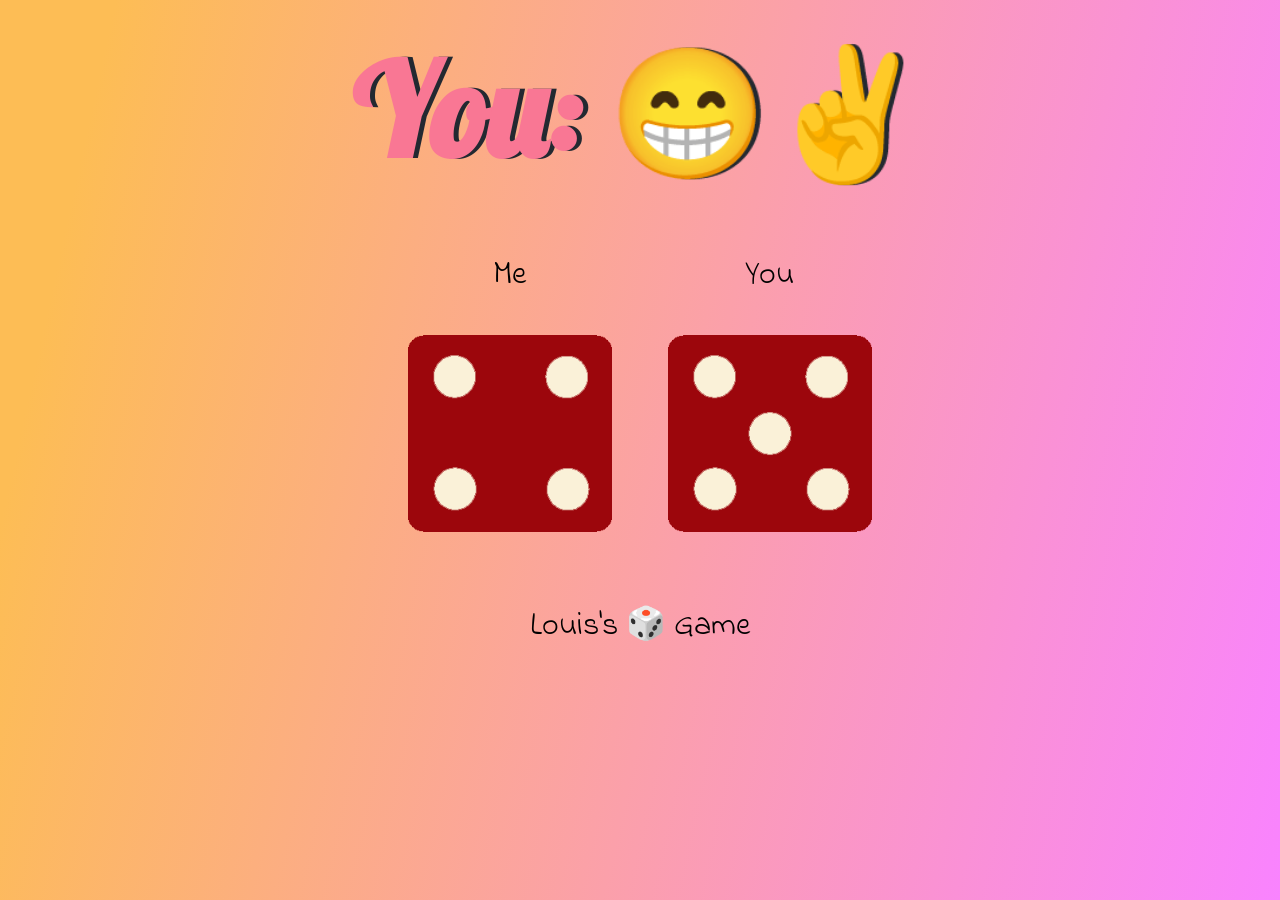
<file: index.html>
<!DOCTYPE html>
<html lang="en" dir="ltr">
  <head>
    <meta charset="utf-8">
    <title>Dicee</title>
    <link rel="stylesheet" href="styles.css">
    <link href="https://fonts.googleapis.com/css?family=Indie+Flower|Lobster" rel="stylesheet">

  </head>
  <body>

    <div class="container">
      <h1>Refresh Me</h1>

      <div class="dice">
        <p>Me</p>
        <img class="img1" src="images/dice6.png">
      </div>

      <div class="dice">
        <p>You</p>
        <img class="img2" src="images/dice6.png">
      </div>

    </div>

    <script src="index.js" charset="utf-8"></script>

      </body>

      <footer>
        Louis's 🎲 Game
      </footer>
    </html>
</file>
<file: styles.css>
html{
background-image: linear-gradient( 102.4deg,  rgba(253,189,85,1) 7.8%, rgba(249,131,255,1) 100.3% );
      min-height: 100vh;
}
.container {
  width: 70%;
  margin: auto;
  text-align: center;
}

.dice {
  text-align: center;
  display: inline-block;

}



h1 {
  margin: 30px;
  font-family: 'Lobster', cursive;
  text-shadow: 5px 0 #232931;
  font-size: 8rem;
  color: #F97794;
}

p {
  font-size: 2rem;
  color: #000000;
  font-family: 'Indie Flower', cursive;
}

img {
  width: 80%;
}

footer {
  margin-top: 5%;
  color: #000000;
  text-align: center;
  font-family: 'Indie Flower', cursive;
  font-size: 2rem;
}
</file>
